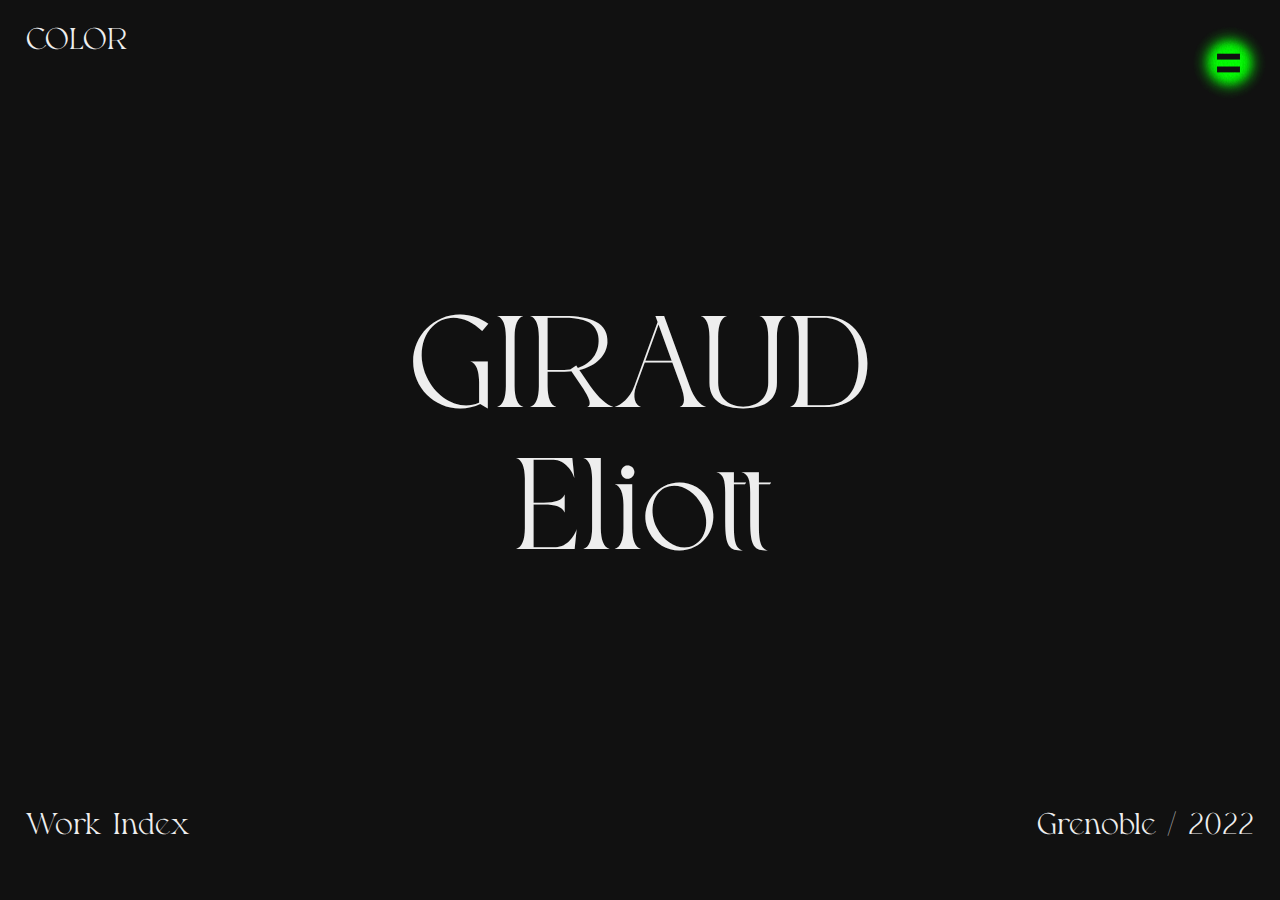
<file: index.html>
<!DOCTYPE html>
<html lang="en">

<head>
    <meta charset="UTF-8" />
    <meta http-equiv="X-UA-Compatible" content="IE=edge" />
    <meta name="viewport" content="width=device-width, initial-scale=1.0" />
    <title>Eliott GIRAUD</title>
    <link rel="stylesheet" href="./stlye.css" />
    <meta name="viewport" content="width=device-width, initial-scale=1.0" />
</head>

<body>

    <!-- MENU TUBBON -->

    <a href="./menu.html">
        <img src="./RESSOURCES/menu-button-pink.png" alt="" class="menu-button-pink" />
    </a>

    <a href="./menu.html">
        <img src="./RESSOURCES/menu-button-green.png" alt="" class="menu-button-green" />
    </a>

    <input id="theme-toggle" class="bouton-theme" type="button">
    <p class="color-text-theme">COLOR</p>
    </input>

    <h1>GIRAUD Eliott</h1>

    <div class="WorkIndex">
        <p><a href="./work-index.html">Work Index</a></p>
    </div>

    <div class="Date">
        <p>Grenoble / 2022</p>
    </div>


    <!-- MODE SOMBRE / CLAIR -->

    <script>
        var toggle = document.getElementById("theme-toggle");

        var storedTheme =
            localStorage.getItem("theme") ||
            (window.matchMedia("(prefers-color-scheme: light)").matches
                ? "dark"
                : "light");
        if (storedTheme)
            document.documentElement.setAttribute("data-theme", storedTheme);

        toggle.onclick = function () {
            var currentTheme = document.documentElement.getAttribute("data-theme");
            var targetTheme = "light";

            if (currentTheme === "light") {
                targetTheme = "dark";
            }

            document.documentElement.setAttribute("data-theme", targetTheme);
            localStorage.setItem("theme", targetTheme);
        };
    </script>
</body>

</html>
</file>
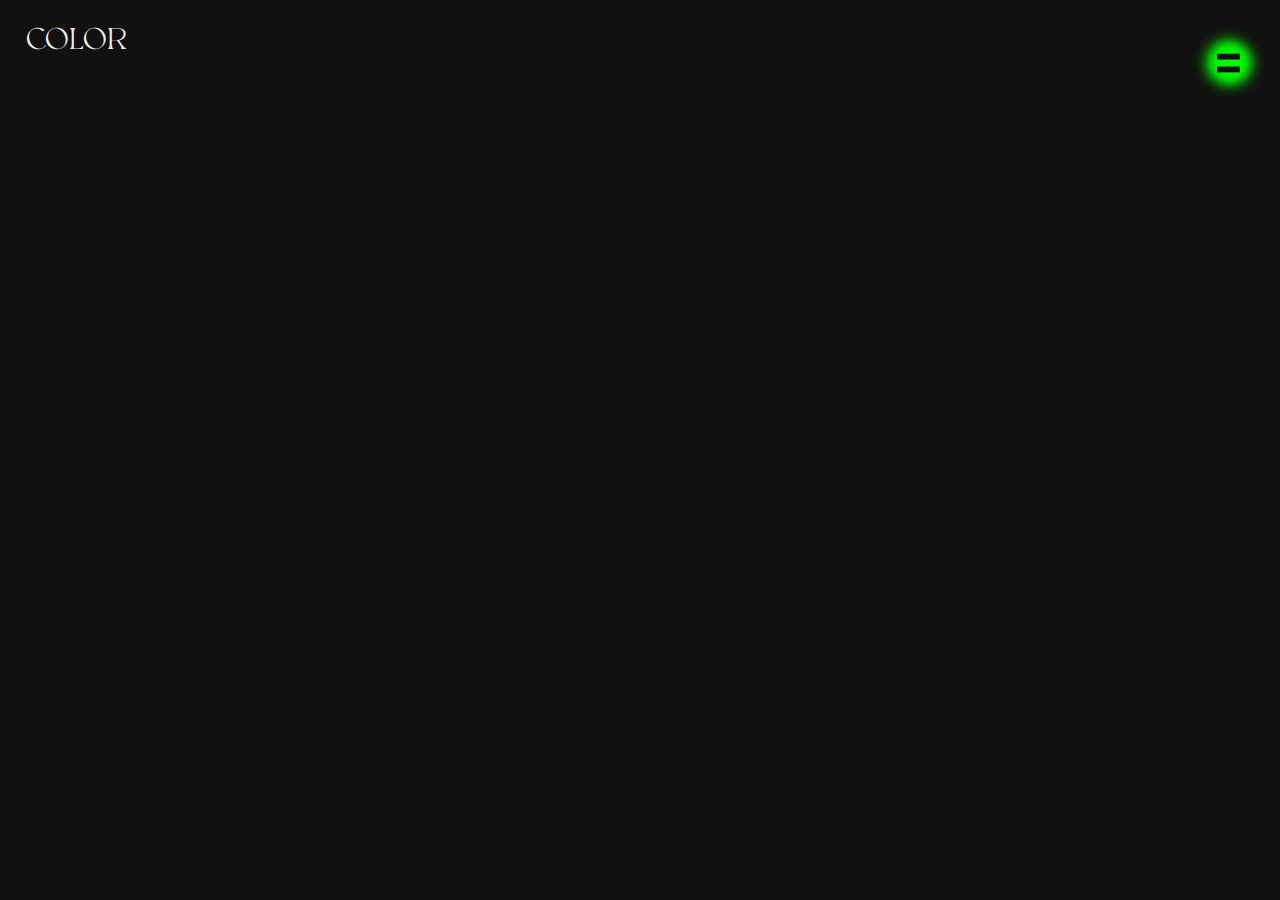
<file: about-me.html>
<!DOCTYPE html>
<html lang="en">

<head>
    <meta charset="UTF-8" />
    <meta http-equiv="X-UA-Compatible" content="IE=edge" />
    <meta name="viewport" content="width=device-width, initial-scale=1.0" />
    <title>Eliott GIRAUD</title>
    <link rel="stylesheet" href="./style-about-me.css" />
    <meta name="viewport" content="width=device-width, initial-scale=1.0" />
</head>

<body>

    <a href="./menu.html">
        <img src="./RESSOURCES/menu-button-pink.png" alt="" class="menu-button-pink" />
    </a>

    <a href="./menu.html">
        <img src="./RESSOURCES/menu-button-green.png" alt="" class="menu-button-green" />
    </a>

    <input id="theme-toggle" class="bouton-theme" type="button">
    <p class="color-text-theme">COLOR</p>
    </input>

    <script>
        var toggle = document.getElementById("theme-toggle");

        var storedTheme =
            localStorage.getItem("theme") ||
            (window.matchMedia("(prefers-color-scheme: light)").matches
                ? "dark"
                : "light");
        if (storedTheme)
            document.documentElement.setAttribute("data-theme", storedTheme);

        toggle.onclick = function () {
            var currentTheme = document.documentElement.getAttribute("data-theme");
            var targetTheme = "light";

            if (currentTheme === "light") {
                targetTheme = "dark";
            }

            document.documentElement.setAttribute("data-theme", targetTheme);
            localStorage.setItem("theme", targetTheme);
        };
    </script>
</body>

</html>
</file>
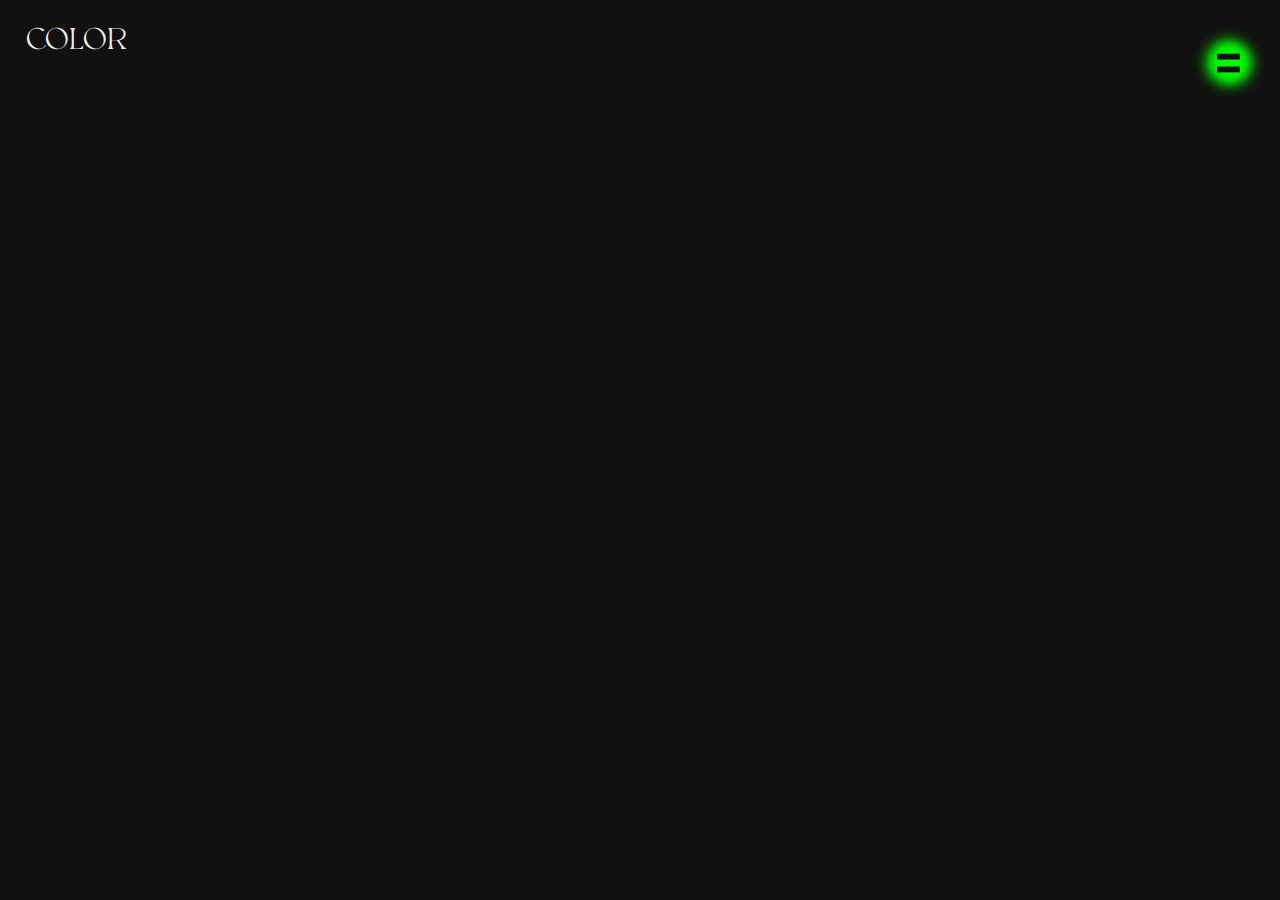
<file: base-template.html>
<!DOCTYPE html>
<html lang="en">

<head>
    <meta charset="UTF-8" />
    <meta http-equiv="X-UA-Compatible" content="IE=edge" />
    <meta name="viewport" content="width=device-width, initial-scale=1.0" />
    <title>Eliott GIRAUD</title>
    <link rel="stylesheet" href="./stlye.css" />
    <meta name="viewport" content="width=device-width, initial-scale=1.0" />
</head>

<body>

    <a href="./menu.html">
        <img src="./RESSOURCES/menu-button-pink.png" alt="" class="menu-button-pink" />
    </a>

    <a href="./menu.html">
        <img src="./RESSOURCES/menu-button-green.png" alt="" class="menu-button-green" />
    </a>

    <input id="theme-toggle" class="bouton-theme" type="button">
    <p class="color-text-theme">COLOR</p>
    </input>

    <script>
        var toggle = document.getElementById("theme-toggle");

        var storedTheme =
            localStorage.getItem("theme") ||
            (window.matchMedia("(prefers-color-scheme: light)").matches
                ? "dark"
                : "light");
        if (storedTheme)
            document.documentElement.setAttribute("data-theme", storedTheme);

        toggle.onclick = function () {
            var currentTheme = document.documentElement.getAttribute("data-theme");
            var targetTheme = "light";

            if (currentTheme === "light") {
                targetTheme = "dark";
            }

            document.documentElement.setAttribute("data-theme", targetTheme);
            localStorage.setItem("theme", targetTheme);
        };
    </script>
</body>

</html>
</file>
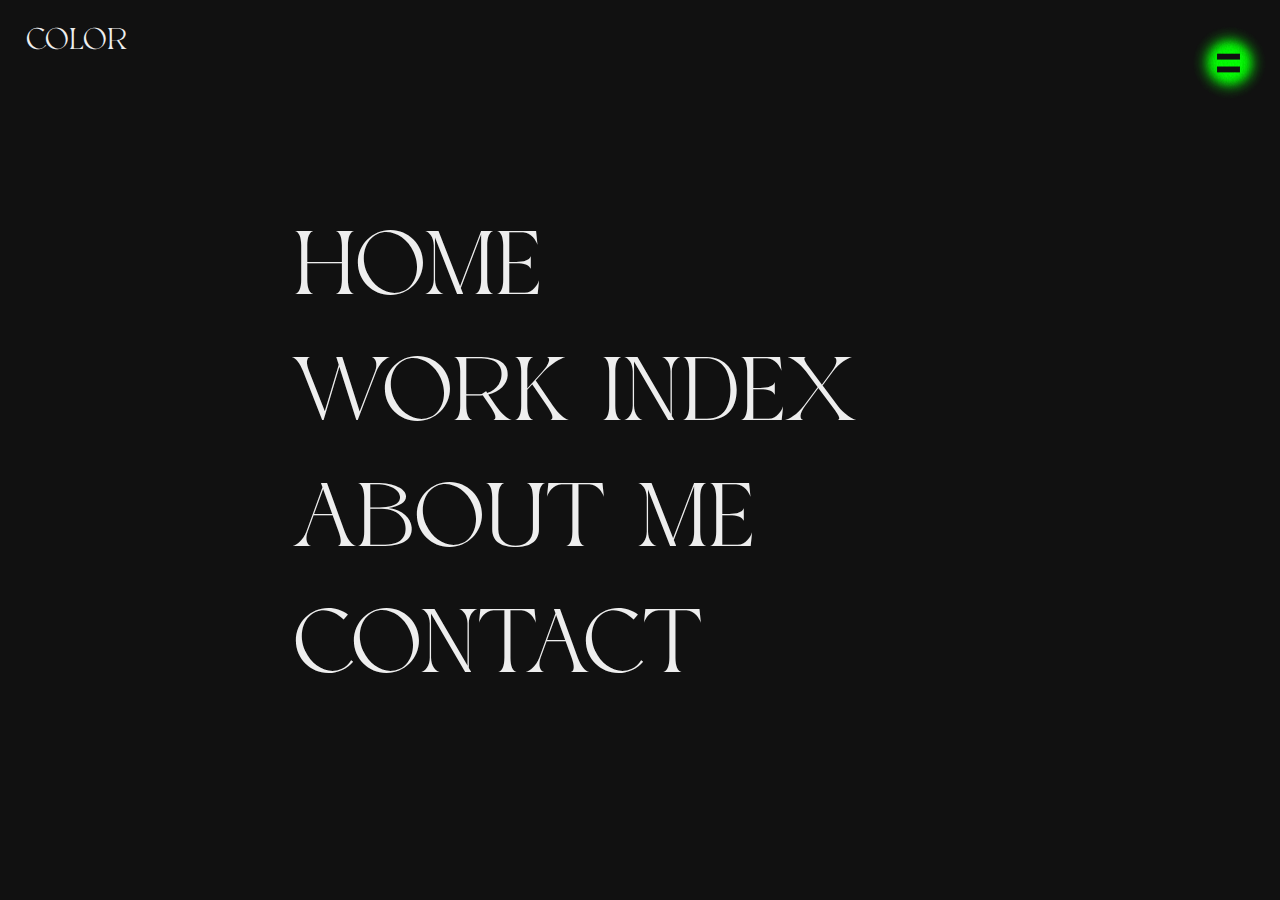
<file: menu.html>
<!DOCTYPE html>
<html lang="en">

<head>
    <meta charset="UTF-8" />
    <meta http-equiv="X-UA-Compatible" content="IE=edge" />
    <meta name="viewport" content="width=device-width, initial-scale=1.0" />
    <title>Eliott GIRAUD</title>
    <link rel="stylesheet" href="./style-menu.css" />
    <meta name="viewport" content="width=device-width, initial-scale=1.0" />
</head>

<body>

    <a href="./menu.html">
        <img src="./RESSOURCES/menu-button-pink.png" alt="" class="menu-button-pink" />
    </a>

    <a href="./menu.html">
        <img src="./RESSOURCES/menu-button-green.png" alt="" class="menu-button-green" />
    </a>

    <input id="theme-toggle" class="bouton-theme" type="button">
    <p class="color-text-theme">COLOR</p>
    </input>


    <!-- <img src="./MEDIA/dzn_Fővám-tér-by-Spora-Architects-1.jpg" alt=" class"image1"> -->


    <ul>
        <li><a href="./index.html">HOME</a></li>
        <li><a href="./work-index.html">WORK INDEX</a></li>
        <li><a href="./about-me.html">ABOUT ME</a></li>
        <li><a href="./contact/html">CONTACT</a></li>
    </ul>

    <script>
        var toggle = document.getElementById("theme-toggle");

        var storedTheme =
            localStorage.getItem("theme") ||
            (window.matchMedia("(prefers-color-scheme: light)").matches
                ? "dark"
                : "light");
        if (storedTheme)
            document.documentElement.setAttribute("data-theme", storedTheme);

        toggle.onclick = function () {
            var currentTheme = document.documentElement.getAttribute("data-theme");
            var targetTheme = "light";

            if (currentTheme === "light") {
                targetTheme = "dark";
            }

            document.documentElement.setAttribute("data-theme", targetTheme);
            localStorage.setItem("theme", targetTheme);
        };
    </script>
</body>

</html>
</file>
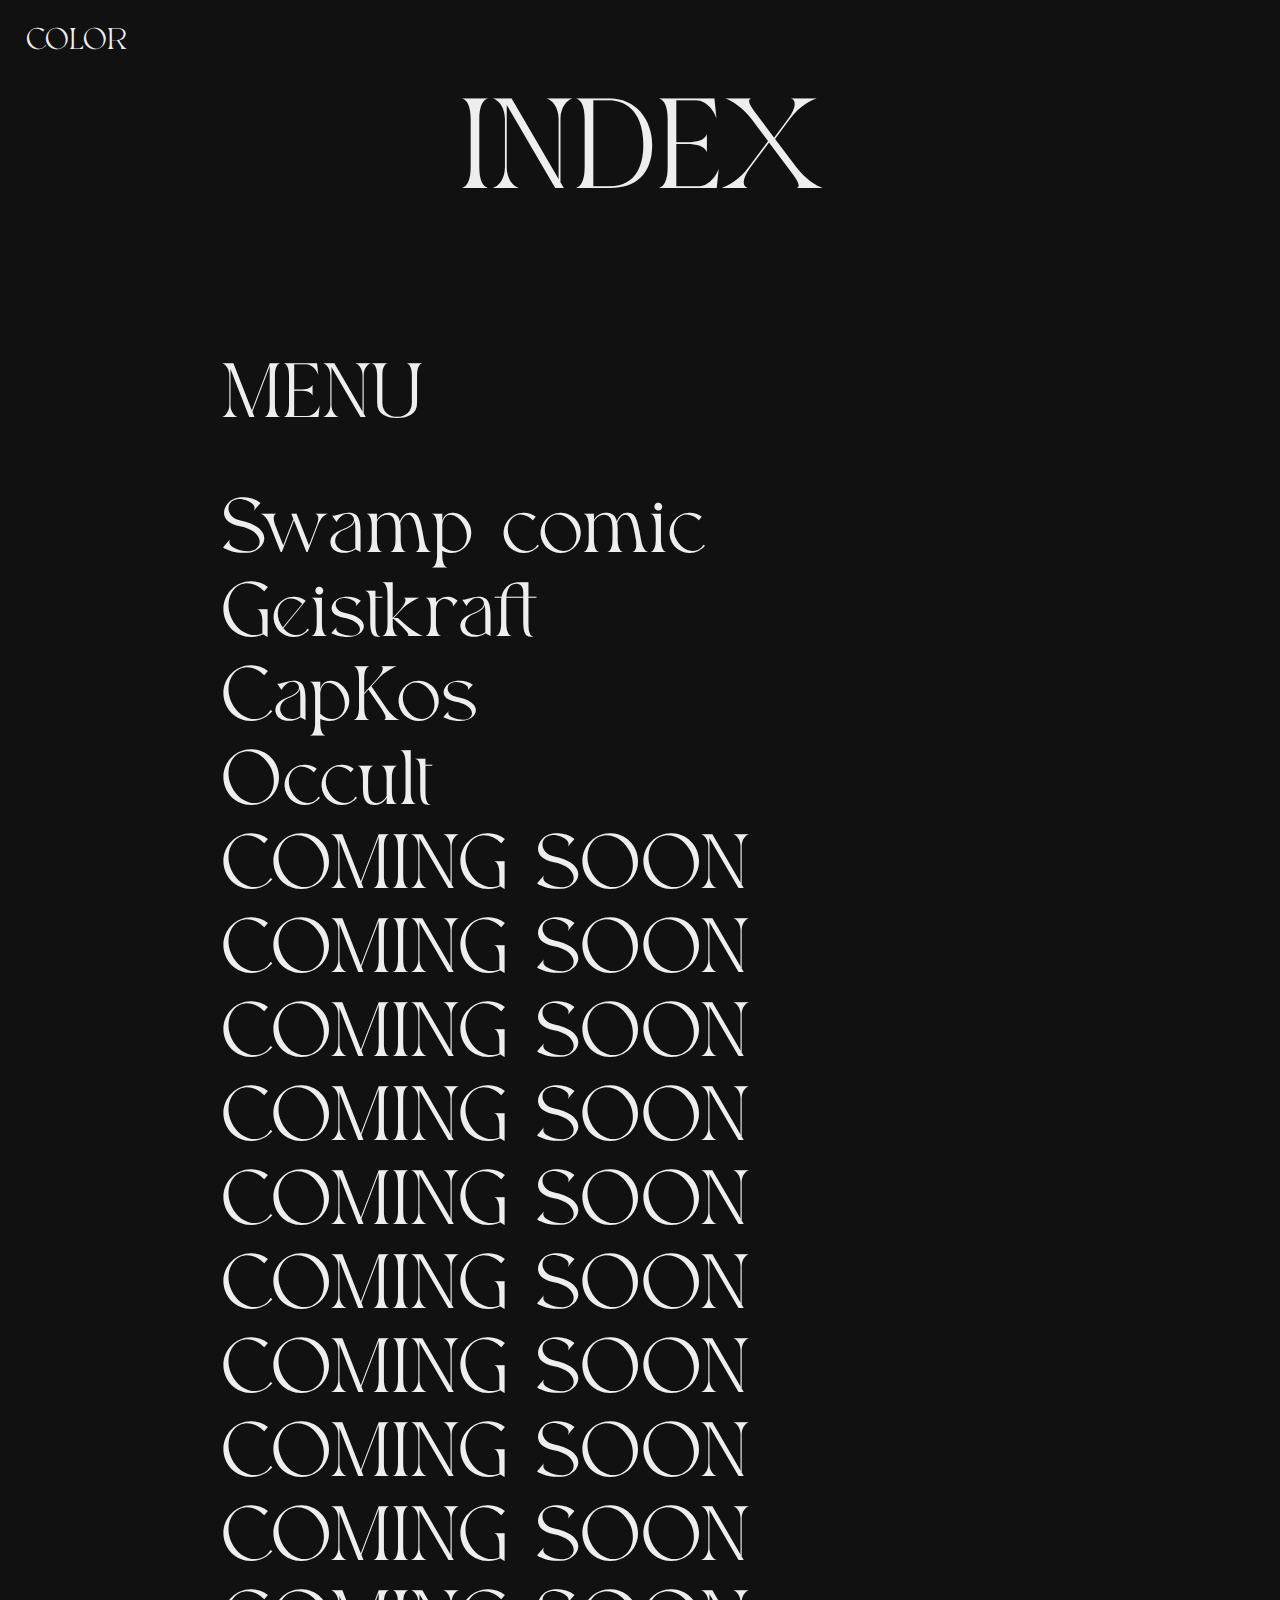
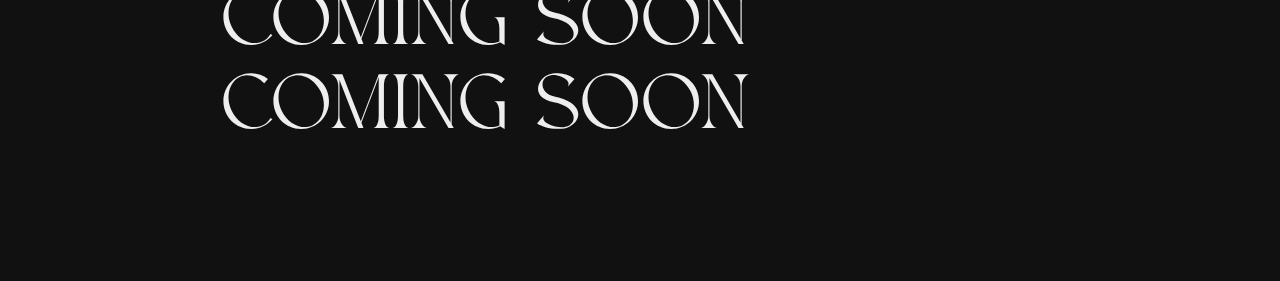
<file: work-index.html>
<!DOCTYPE html>
<html lang="en">

<head>
    <meta charset="UTF-8" />
    <meta http-equiv="X-UA-Compatible" content="IE=edge" />
    <meta name="viewport" content="width=device-width, initial-scale=1.0" />
    <title>Work Index</title>
    <link rel="stylesheet" href="./style-index.css" />
    <meta name="viewport" content="width=device-width, initial-scale=1.0" />
</head>

<body>
    
    <!-- <a href="">
        <img src="./RESSOURCES/menu-button-pink.png" alt="" class="menu-button-pink" />
    </a>

    <a href="">
        <img src="./RESSOURCES/menu-button-green.png" alt="" class="menu-button-green" />
    </a> -->

    <input id="theme-toggle" class="bouton-theme" type="button">
    <p class="color-text-theme">COLOR</p>
    </input>

    <h1>INDEX</h1>

    <ul>
        <li><a href="./menu.html">MENU</a></li>
        <br>
        <br>
        <br>
        <li><a href="./comic.html"">Swamp comic</a></li>
        <li><a href="https://www.instagram.com/____geistkraft/" target="_blank">Geistkraft</a></li>
        <li><a href="https://soundcloud.com/capkos" target="_blank">CapKos</a></li>
        <li><a href="https://www.instagram.com/____occult/" target="_blank">Occult</a></li>
        <li><a href="#">COMING SOON</a></li> 
        <li><a href="#">COMING SOON</a></li>
        <li><a href="#">COMING SOON</a></li>
        <li><a href="#">COMING SOON</a></li>
        <li><a href="#">COMING SOON</a></li>
        <li><a href="#">COMING SOON</a></li>
        <li><a href="#">COMING SOON</a></li>
        <li><a href="#">COMING SOON</a></li>
        <li><a href="#">COMING SOON</a></li>
        <li><a href="#">COMING SOON</a></li>
        <li><a href="#">COMING SOON</a></li>
    </ul>

    <script>
        var toggle = document.getElementById("theme-toggle");

        var storedTheme =
            localStorage.getItem("theme") ||
            (window.matchMedia("(prefers-color-scheme: light)").matches
                ? "dark"
                : "light");
        if (storedTheme)
            document.documentElement.setAttribute("data-theme", storedTheme);

        toggle.onclick = function () {
            var currentTheme = document.documentElement.getAttribute("data-theme");
            var targetTheme = "light";

            if (currentTheme === "light") {
                targetTheme = "dark";
            }

            document.documentElement.setAttribute("data-theme", targetTheme);
            localStorage.setItem("theme", targetTheme);
        };
    </script>

</body>

</html>
</file>
<file: stlye.css>
:root {
    --background-color: #111111;
    --text-color: #eeeeee;
    --link-color: #eeeeee;
}

html[data-theme='light'] {
    --background-color: #eeeeee;
    --text-color: #111111;
    --link-color: #111111;
    --display-green-menu-button:none;
}

html[data-theme='dark'] {
    --background-color: #111111;
    --text-color: #eeeeee;
    --link-color: #eeeeee;
    --display-pink-menu-button:none;
}

[data-theme='light'] .d-block-light,
[data-theme='dark'] .d-block-dark {
    display: block !important;
}

@font-face {
    font-family: Roxie;
    font-weight: 1000;
    src: url(./RESSOURCES/Roxie\ rossa.otf);
}

body {
    font-family: Roxie;
    margin: 3vh;
    background: var(--background-color);
    color: var(--text-color);
    transition: 350ms ease-in-out;
}

h1 {
    position: absolute;
    text-align: center;
    font-size:130px;
    /* border: 3px solid green; */
    position: relative;
    margin: 0;
    position: absolute;
    top: 50%;
    left: 50%;
    transform: translate(-50%, -50%)
}

a{
    text-decoration: none;
    color: var(--link-color);    
}
.WorkIndex{
    /* border: 1px solid red; */
    font-size: 30px;
    position: absolute;
    left: 0;
    bottom: 0;
    display: flex;
    justify-content: flex-start;
    margin: 2vw;
}

.Date{
    /* border: 1px solid red; */
    font-size: 6vw;
    font-size: 30px;
    position: absolute;
    right: 0;
    bottom: 0;
    display: flex;
    justify-content: flex-start;
    margin: 2vw;
}

#theme-toggle{
    position: absolute;
    width: 8vw;
    height: 3vw;
    left: 0;
    top: 0;
    display: flex;
    justify-content: flex-start;
    margin-top: 2vw;
    margin-left: 1vw;
}

.menu-button-pink{
    position: absolute;
    width: 6vw;
    right: 0;
    top: 0;
    display: flex;
    justify-content: flex-start;
    margin-top: 2vw;
    margin-right: 1vw;
    display: var(--display-pink-menu-button)
}

.menu-button-green{
    position: absolute;
    width: 6vw;
    right: 0;
    top: 0;
    display: flex;
    justify-content: flex-start;
    margin-top: 2vw;
    margin-right: 1vw;
    display: var(--display-green-menu-button);
}

.bouton-theme{
    background:none;
    border:none;
    margin:0;
    padding:0;
}

.color-text-theme{
    font-size: 6vw;
    font-size: 30px;
    position: absolute;
    left: 0;
    top: 0;
    display: flex;
    justify-content: flex-start;
    margin: 2vw;
    z-index: -1;
}

@media only screen and (max-width: 600px) {

    h1 {
       font-size: 25vw;
       text-align: center;
    }

    .Date{
        display: none;
    }

    .WorkIndex{
        display: none;
    }

    .menu-button-pink{
        width: 5em;
    }
    
    .menu-button-green{
        width: 5em;
    }

    #theme-toggle{
        width: 20vw;
        height: 10vw;
    }

    .color-text-theme{
        top: 1vh;
    }
 
 }
</file>
<file: style-about-me.css>
:root {
    --background-color: #111111;
    --text-color: #eeeeee;
    --link-color: #eeeeee;
}

html[data-theme='light'] {
    --background-color: #eeeeee;
    --text-color: #111111;
    --link-color: #111111;
    --display-green-menu-button: none;
}

html[data-theme='dark'] {
    --background-color: #111111;
    --text-color: #eeeeee;
    --link-color: #eeeeee;
    --display-pink-menu-button: none;
}

[data-theme='light'] .d-block-light,
[data-theme='dark'] .d-block-dark {
    display: block !important;
}

@font-face {
    font-family: Roxie;
    font-weight: 1000;
    src: url(./RESSOURCES/Roxie\ rossa.otf);
}

body {
    font-family: Roxie;
    margin: 3vh;
    background: var(--background-color);
    color: var(--text-color);
    transition: all 350ms ease-out;
    -ms-overflow-style: none; /* for Internet Explorer, Edge */
    scrollbar-width: none; /* for Firefox */
    overflow-y: scroll; 
}

body::-webkit-scrollbar {
    display: none; /* for Chrome, Safari, and Opera */
  }

  #theme-toggle {
    position: absolute;
    width: 8vw;
    height: 3vw;
    left: 0;
    top: 0;
    display: flex;
    justify-content: flex-start;
    margin-top: 2vw;
    margin-left: 1vw;
    /* background-color: red; */
    z-index: 1;
}

.bouton-theme {
    background: none;
    border: none;
    margin: 0;
    padding: 0;
}

.color-text-theme {
    font-size: 6vw;
    font-size: 30px;
    position: absolute;
    left: 0;
    top: 0;
    display: flex;
    justify-content: flex-start;
    margin: 2vw;
}

.menu-button-pink {
    position: absolute;
    width: 6vw;
    right: 0;
    top: 0;
    display: flex;
    justify-content: flex-start;
    margin-top: 2vw;
    margin-right: 1vw;
    display: var(--display-pink-menu-button)
}

.menu-button-green {
    position: absolute;
    width: 6vw;
    right: 0;
    top: 0;
    display: flex;
    justify-content: flex-start;
    margin-top: 2vw;
    margin-right: 1vw;
    display: var(--display-green-menu-button);
}

@media only screen and (max-width: 600px) {

    body {
        margin: 0%;
    }

    a {
        font-size: 10vw;
    }

    h1 {
        font-size: 70px;
    }

    #theme-toggle {
        width: 20vw;
        height: 10vw;
        display: none;

    }

    .menu-button-pink {
        width: 5em;
    }

    .menu-button-green {
        width: 5em;
    }
}
</file>
<file: style-menu.css>
:root {
    --background-color: #111111;
    --text-color: #eeeeee;
    --link-color: #eeeeee;
}

html[data-theme='light'] {
    --background-color: #eeeeee;
    --text-color: #111111;
    --link-color: #111111;
    --display-green-menu-button: none;
}

html[data-theme='dark'] {
    --background-color: #111111;
    --text-color: #eeeeee;
    --link-color: #eeeeee;
    --display-pink-menu-button: none;
}

[data-theme='light'] .d-block-light,
[data-theme='dark'] .d-block-dark {
    display: block !important;
}

@font-face {
    font-family: Roxie;
    font-weight: 1000;
    src: url(./RESSOURCES/Roxie\ rossa.otf);
}

body {
    font-family: Roxie;
    background: var(--background-color);
    color: var(--text-color);
    transition: all 350ms ease-out;
    -ms-overflow-style: none;
    scrollbar-width: none;
    overflow-y: scroll; 
}

li{
    text-align: start;
    list-style: none;
    margin: 3vh;
    transition-duration: 0, 2s;
    /* background-color: blue; */
}

li a:hover {
    padding-left: 50px;
    transition-duration: 0.2s;
}

ul{
    padding-top: 5vh;
    /* background-color: green; */
    margin-top: 10vw;
    margin-left: 10vh;
    margin-right: 10vh;
    text-align: center;
}
a{
    display: inline-block;
    font-size: 10vh;
    list-style: none;
    text-decoration: none;
    color: var(--link-color);
    margin-left: 10vw;
}

body::-webkit-scrollbar {
    display: none;
  }

  #theme-toggle {
    position: absolute;
    width: 8vw;
    height: 3vw;
    left: 0;
    top: 0;
    display: flex;
    justify-content: flex-start;
    margin-top: 2vw;
    margin-left: 1vw;
    /* background-color: red; */
    z-index: 1;
}

.bouton-theme {
    background: none;
    border: none;
    margin: 0;
    padding: 0;
}

.color-text-theme {
    font-size: 6vw;
    font-size: 30px;
    position: absolute;
    left: 0;
    top: 0;
    display: flex;
    justify-content: flex-start;
    margin: 2vw;
}

.menu-button-pink {
    position: absolute;
    width: 6vw;
    right: 0;
    top: 0;
    display: flex;
    justify-content: flex-start;
    margin-top: 2vw;
    margin-right: 1vw;
    display: var(--display-pink-menu-button)
}

.menu-button-green {
    position: absolute;
    width: 6vw;
    right: 0;
    top: 0;
    display: flex;
    justify-content: flex-start;
    margin-top: 2vw;
    margin-right: 1vw;
    display: var(--display-green-menu-button);
}

@media only screen and (max-width: 600px) {

    body {
        margin: 0%;
    }

    a {
        font-size: 10vw;
    }

    #theme-toggle{
        width: 20vw;
        height: 10vw;
    }

    .menu-button-pink {
        width: 5em;
        display: none;
    }

    .menu-button-green {
        width: 5em;
        display: none;
    }

    ul{
        margin-left: 0vh;
        margin-right: 0vh;
    }
}
</file>
<file: style-index.css>
:root {
    --background-color: #111111;
    --text-color: #eeeeee;
    --link-color: #eeeeee;
}

html[data-theme='light'] {
    --background-color: #eeeeee;
    --text-color: #111111;
    --link-color: #111111;
    --display-green-menu-button:none;
}

html[data-theme='dark'] {
    --background-color: #111111;
    --text-color: #eeeeee;
    --link-color: #eeeeee;
    --display-pink-menu-button:none;
}

[data-theme='light'] .d-block-light,
[data-theme='dark'] .d-block-dark {
    display: block !important;
}

@font-face {
    font-family: Roxie;
    font-weight: 1000;
    src: url(./RESSOURCES/Roxie\ rossa.otf);
}

body {
    font-family: Roxie;
    margin: 3vh;
    background: var(--background-color);
    color: var(--text-color);
    transition: all 350ms ease-out;
}

h1 {
    text-align: center;
    font-size: 10vw;
    /* background-color: blue; */
    margin: 10vh;
    z-index: 1;
    top: 0%;
    left: auto 
}

ul {
    /* background-color: red; */
    margin: 10vw;
    list-style: none;
    text-align: justify;
}

a {
    position: relative;
    /* text-align: center; */
    color: var(--link-color);
    text-align: start;
    font-size: 6vw;
    /* background-color: green; */
    margin: 2vw;
    text-decoration: none;
    
}

a:hover {
    color: rgb(0, 255, 0);
}

#theme-toggle{
    position: absolute;
    width: 8vw;
    height: 3vw;
    left: 0;
    top: 0;
    display: flex;
    justify-content: flex-start;
    margin-top: 2vw;
    margin-left: 1vw;
    /* background-color: red; */
    z-index: 1;
}

.bouton-theme{
    background:none;
    border:none;
    margin:0;
    padding:0;
}

.color-text-theme{
    font-size: 6vw;
    font-size: 30px;
    position: absolute;
    left: 0;
    top: 0;
    display: flex;
    justify-content: flex-start;
    margin: 2vw;
}

@media only screen and (max-width: 600px) {

    body {
        margin: 0%;
    }

    a {
        font-size: 10vw;
    }

    h1 {
        font-size: 70px;
    }

    #theme-toggle{
        width: 20vw;
        height: 10vw;
        display: none;
    
    }
}
</file>
